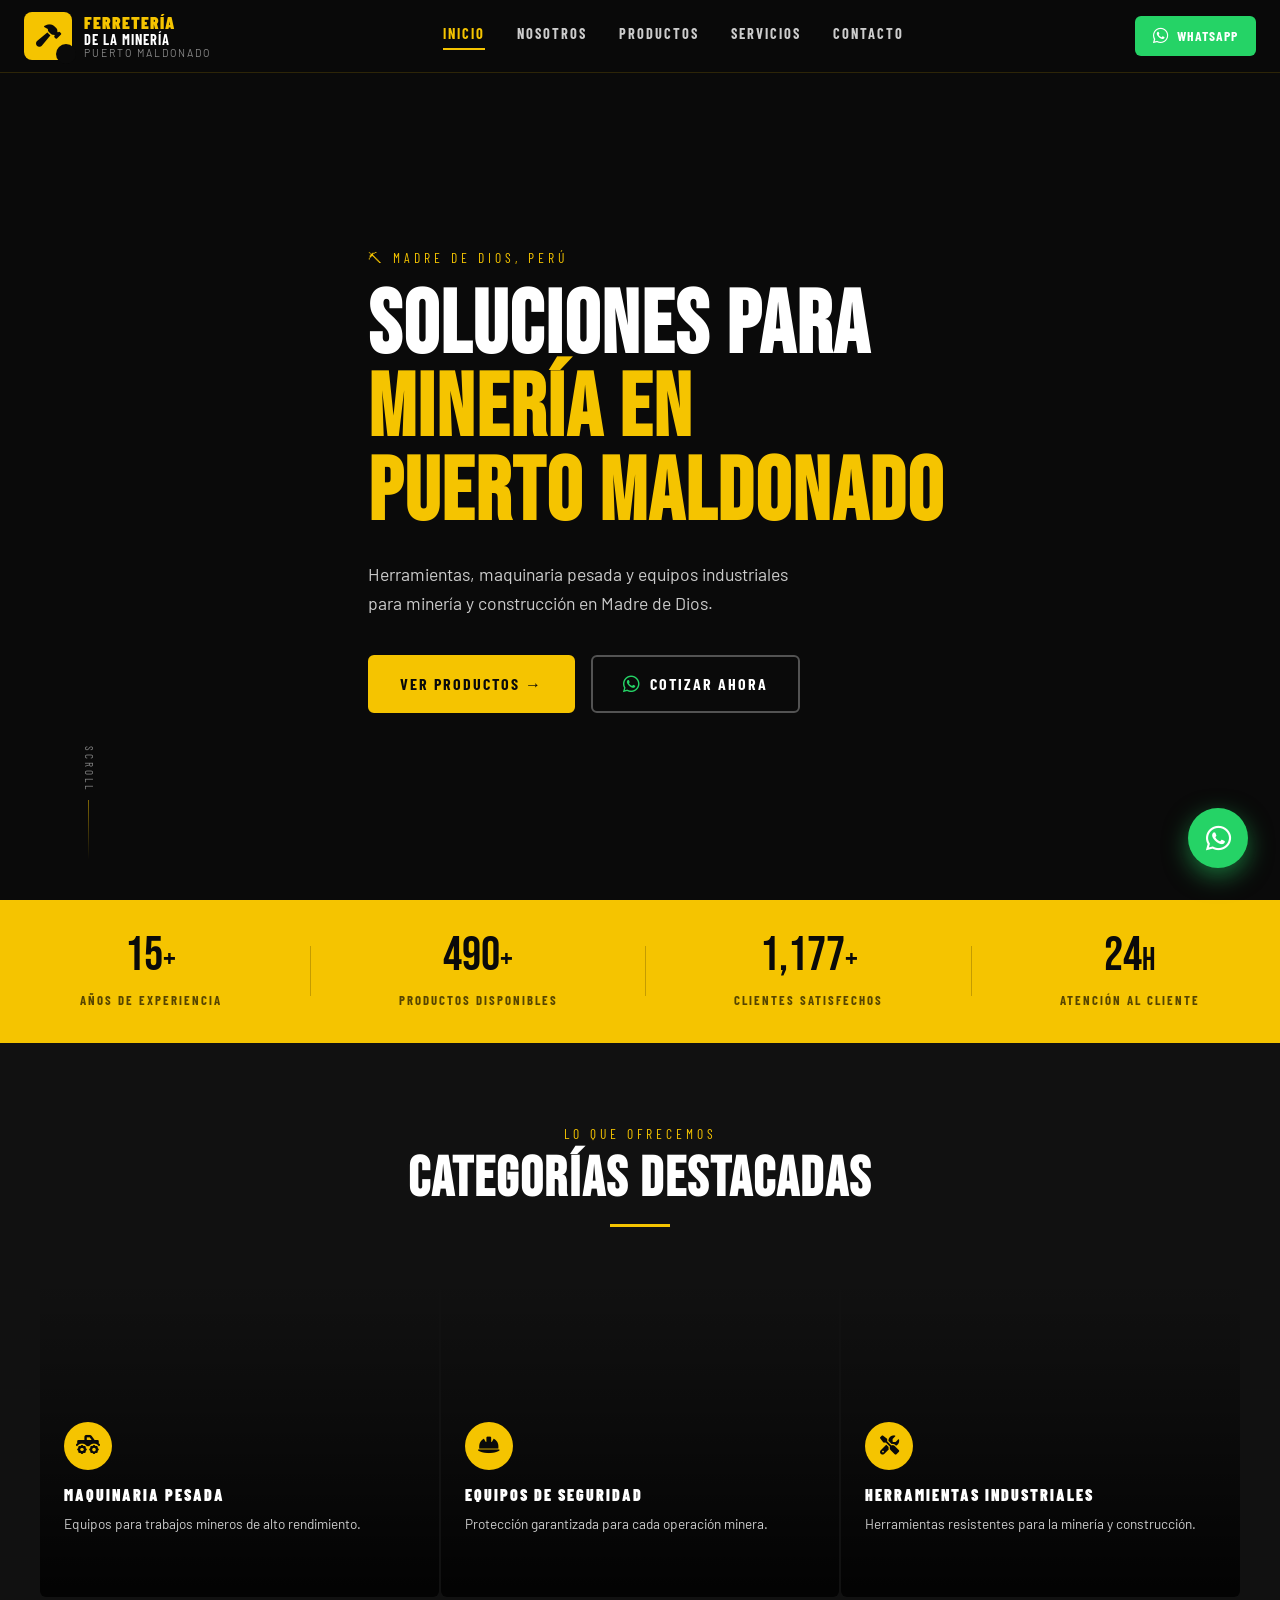
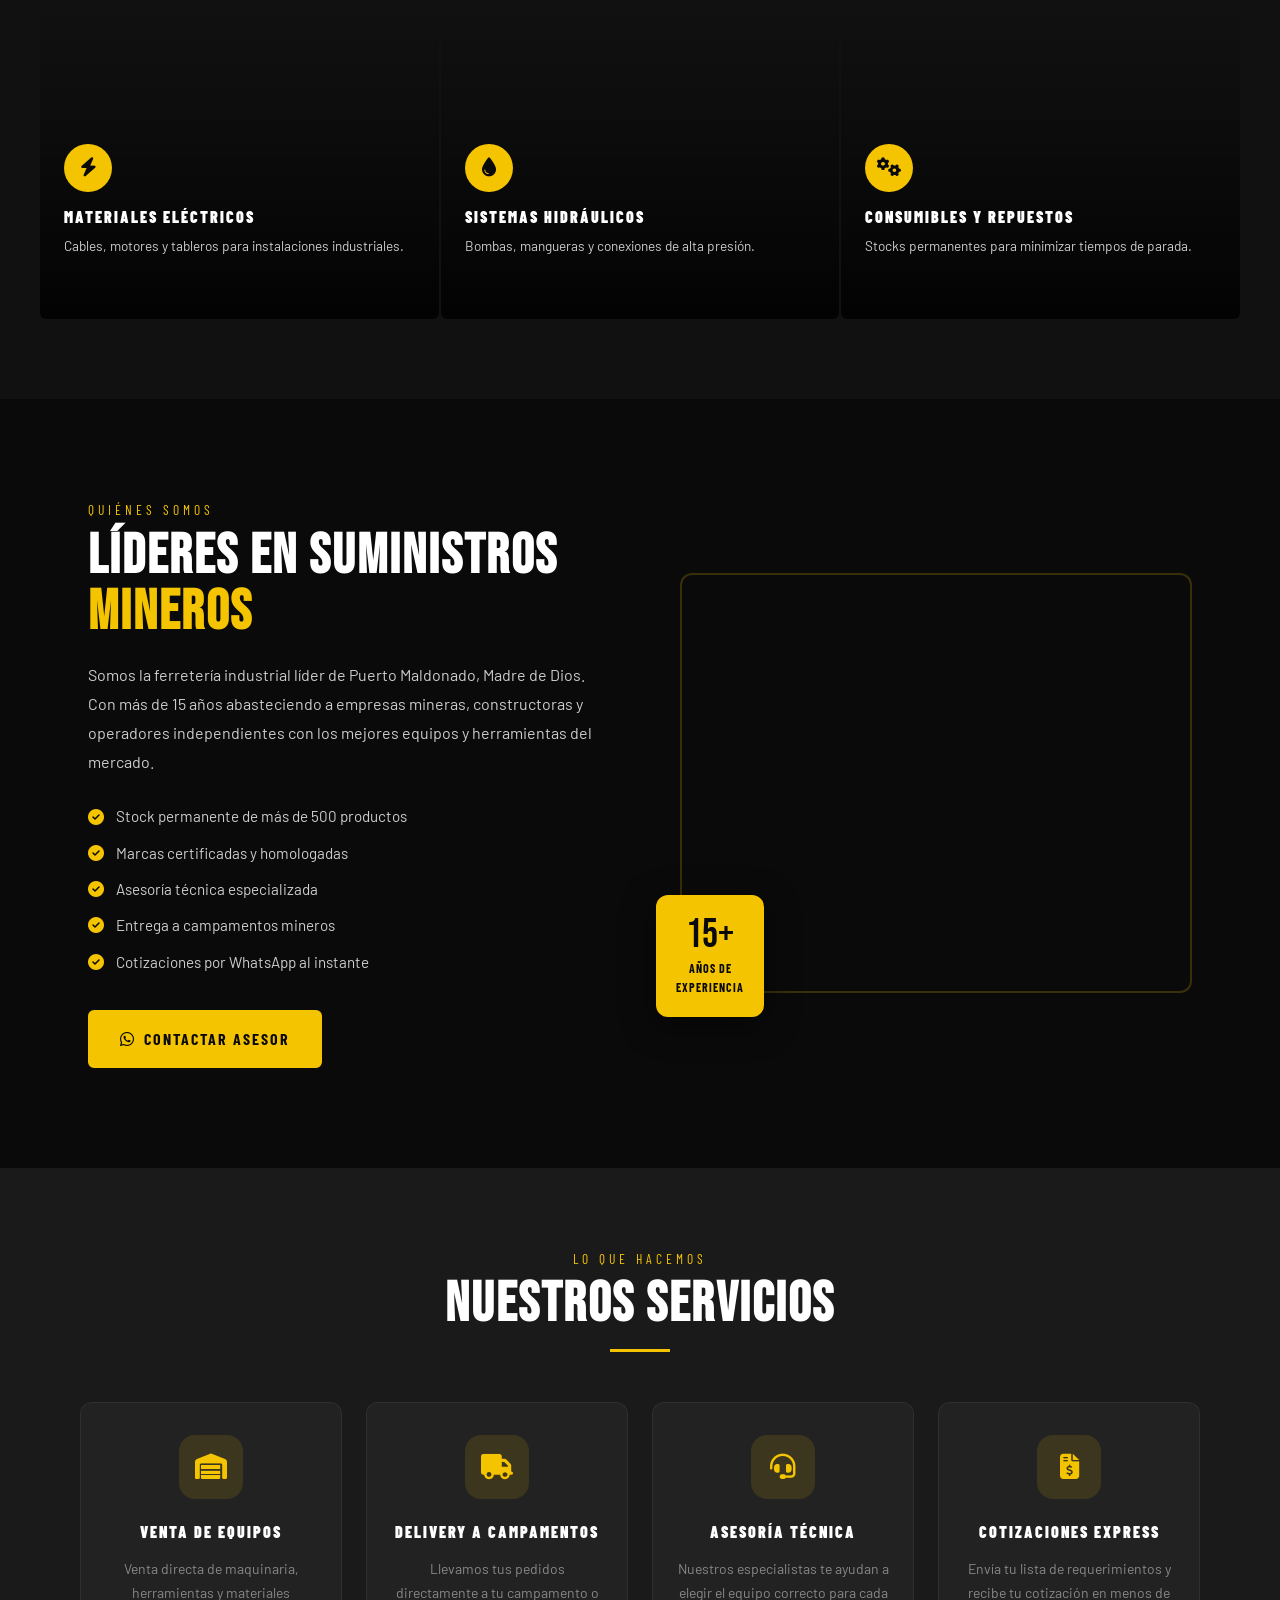
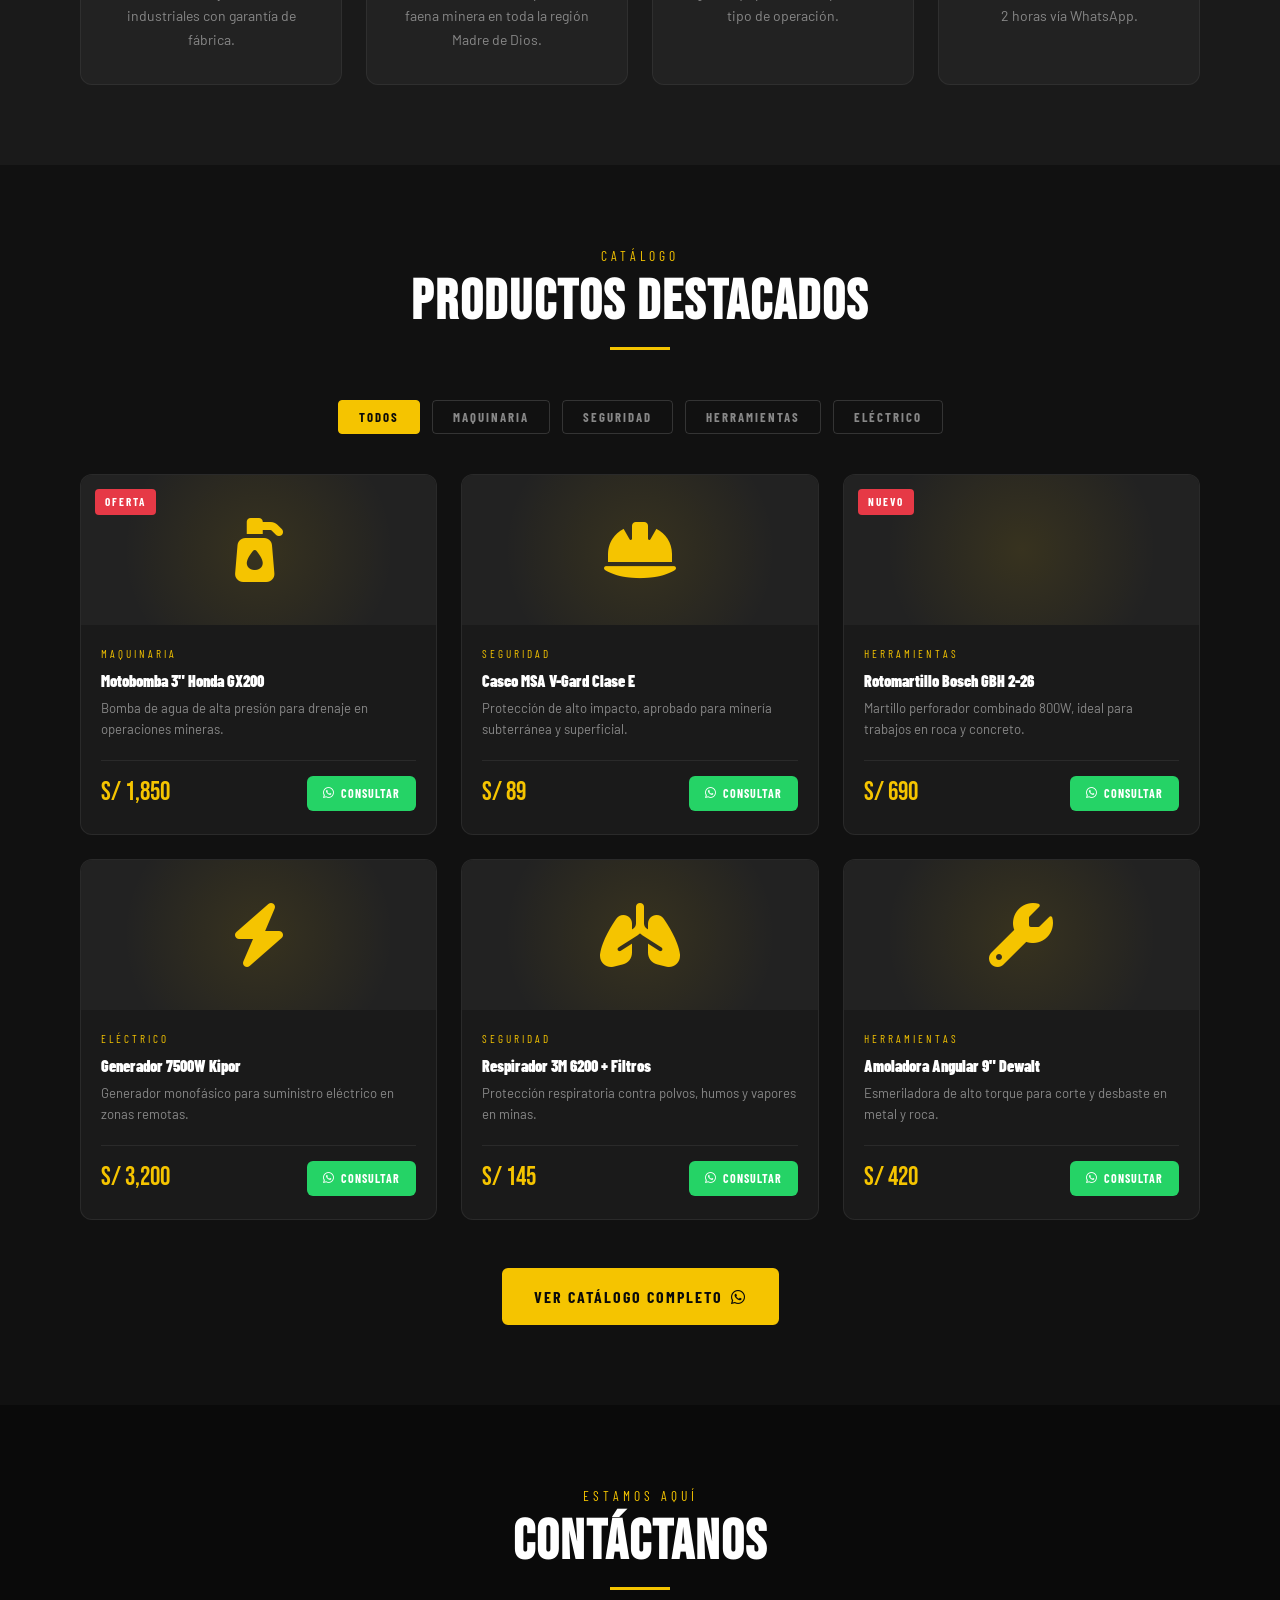
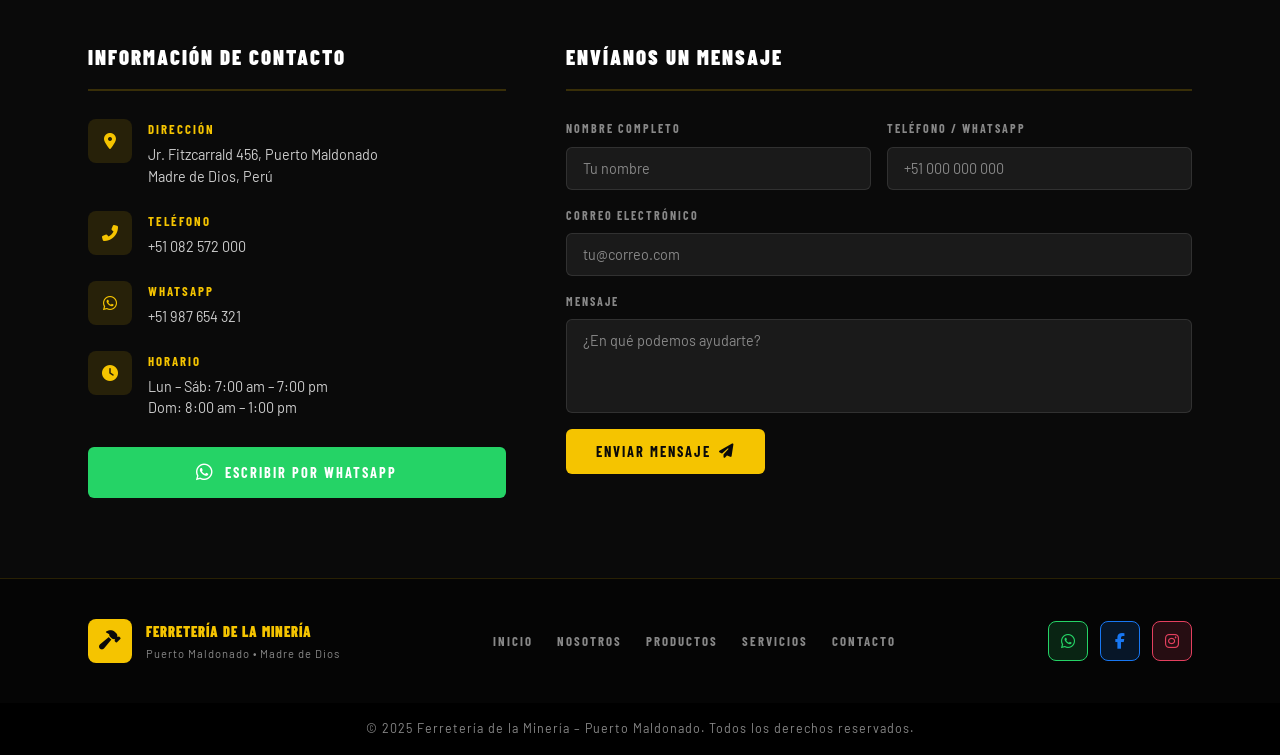
<file: index.html>
<!DOCTYPE html>
<html lang="es">
<head>
  <meta charset="UTF-8" />
  <meta name="viewport" content="width=device-width, initial-scale=1.0" />
  <title>Ferretería de la Minería – Puerto Maldonado</title>
  <link rel="stylesheet" href="styles.css" />
  <link href="https://fonts.googleapis.com/css2?family=Bebas+Neue&family=Barlow:wght@400;500;600;700;900&family=Barlow+Condensed:wght@700;900&display=swap" rel="stylesheet" />
  <link rel="stylesheet" href="https://cdnjs.cloudflare.com/ajax/libs/font-awesome/6.5.0/css/all.min.css" />
</head>
<body>

  <!-- ========== NAVBAR ========== -->
  <header id="navbar">
    <div class="nav-container">
      <div class="logo">
        <div class="logo-icon">
          <i class="fas fa-hammer"></i>
          <i class="fas fa-pickaxe logo-pick"></i>
        </div>
        <div class="logo-text">
          <span class="logo-title">FERRETERÍA</span>
          <span class="logo-sub">DE LA MINERÍA</span>
          <span class="logo-city">PUERTO MALDONADO</span>
        </div>
      </div>

      <nav class="nav-links" id="navLinks">
        <a href="#inicio" class="nav-link active">INICIO</a>
        <a href="#nosotros" class="nav-link">NOSOTROS</a>
        <a href="#productos" class="nav-link">PRODUCTOS</a>
        <a href="#servicios" class="nav-link">SERVICIOS</a>
        <a href="#contacto" class="nav-link">CONTACTO</a>
      </nav>

      <div class="nav-actions">
        <!-- WhatsApp Button -->
        <a href="https://wa.me/51997510565?text=Hola%2C%20me%20interesa%20conocer%20sus%20productos%20y%20servicios." 
           target="_blank" 
           class="whatsapp-btn" 
           id="whatsappBtn"
           title="Contáctanos por WhatsApp">
          <i class="fab fa-whatsapp"></i>
          <span>WhatsApp</span>
        </a>
        <!-- Hamburger -->
        <button class="hamburger" id="hamburger" aria-label="Abrir menú">
          <span></span><span></span><span></span>
        </button>
      </div>
    </div>
  </header>

  <!-- ========== HERO ========== -->
  <section class="hero" id="inicio">
    <div class="hero-overlay"></div>
    <div class="hero-particles" id="heroParticles"></div>
    <div class="hero-content">
      <p class="hero-eyebrow" data-aos="fade-up">⛏ Madre de Dios, Perú</p>
      <h1 class="hero-title" data-aos="fade-up" data-aos-delay="100">
        SOLUCIONES PARA<br>
        <span class="hero-highlight">MINERÍA EN<br>PUERTO MALDONADO</span>
      </h1>
      <p class="hero-desc" data-aos="fade-up" data-aos-delay="200">
        Herramientas, maquinaria pesada y equipos industriales<br>
        para minería y construcción en Madre de Dios.
      </p>
      <div class="hero-btns" data-aos="fade-up" data-aos-delay="300">
        <a href="#productos" class="btn-primary">VER PRODUCTOS →</a>
        <a href="https://wa.me/51997510565?text=Hola%2C%20quiero%20una%20cotizaci%C3%B3n." target="_blank" class="btn-secondary">
          <i class="fab fa-whatsapp"></i> COTIZAR AHORA
        </a>
      </div>
    </div>
    <div class="hero-scroll-hint">
      <span>SCROLL</span>
      <div class="scroll-line"></div>
    </div>
  </section>

  <!-- ========== STATS BAR ========== -->
  <section class="stats-bar">
    <div class="stats-container">
      <div class="stat-item" data-target="15">
        <span class="stat-number" id="stat1">0</span><span class="stat-unit">+</span>
        <p class="stat-label">Años de experiencia</p>
      </div>
      <div class="stat-divider"></div>
      <div class="stat-item" data-target="500">
        <span class="stat-number" id="stat2">0</span><span class="stat-unit">+</span>
        <p class="stat-label">Productos disponibles</p>
      </div>
      <div class="stat-divider"></div>
      <div class="stat-item" data-target="1200">
        <span class="stat-number" id="stat3">0</span><span class="stat-unit">+</span>
        <p class="stat-label">Clientes satisfechos</p>
      </div>
      <div class="stat-divider"></div>
      <div class="stat-item" data-target="24">
        <span class="stat-number" id="stat4">0</span><span class="stat-unit">h</span>
        <p class="stat-label">Atención al cliente</p>
      </div>
    </div>
  </section>

  <!-- ========== CATEGORÍAS DESTACADAS ========== -->
  <section class="categories" id="productos">
    <div class="section-header">
      <p class="section-eyebrow">LO QUE OFRECEMOS</p>
      <h2 class="section-title">CATEGORÍAS DESTACADAS</h2>
      <div class="section-line"></div>
    </div>

    <div class="categories-grid">
      <div class="cat-card" data-category="maquinaria">
        <div class="cat-img" style="background-image: url('https://images.unsplash.com/photo-1558618666-fcd25c85cd64?w=800')"></div>
        <div class="cat-overlay"></div>
        <div class="cat-content">
          <div class="cat-icon"><i class="fas fa-truck-monster"></i></div>
          <h3>MAQUINARIA PESADA</h3>
          <p>Equipos para trabajos mineros de alto rendimiento.</p>
          <span class="cat-arrow">→</span>
        </div>
      </div>

      <div class="cat-card" data-category="seguridad">
        <div class="cat-img" style="background-image: url('https://images.unsplash.com/photo-1504307651254-35680f356dfd?w=800')"></div>
        <div class="cat-overlay"></div>
        <div class="cat-content">
          <div class="cat-icon"><i class="fas fa-hard-hat"></i></div>
          <h3>EQUIPOS DE SEGURIDAD</h3>
          <p>Protección garantizada para cada operación minera.</p>
          <span class="cat-arrow">→</span>
        </div>
      </div>

      <div class="cat-card" data-category="herramientas">
        <div class="cat-img" style="background-image: url('https://images.unsplash.com/photo-1572981779307-38b8cabb2407?w=800')"></div>
        <div class="cat-overlay"></div>
        <div class="cat-content">
          <div class="cat-icon"><i class="fas fa-tools"></i></div>
          <h3>HERRAMIENTAS INDUSTRIALES</h3>
          <p>Herramientas resistentes para la minería y construcción.</p>
          <span class="cat-arrow">→</span>
        </div>
      </div>

      <div class="cat-card" data-category="electrico">
        <div class="cat-img" style="background-image: url('https://images.unsplash.com/photo-1621905251189-08b45d6a269e?w=800')"></div>
        <div class="cat-overlay"></div>
        <div class="cat-content">
          <div class="cat-icon"><i class="fas fa-bolt"></i></div>
          <h3>MATERIALES ELÉCTRICOS</h3>
          <p>Cables, motores y tableros para instalaciones industriales.</p>
          <span class="cat-arrow">→</span>
        </div>
      </div>

      <div class="cat-card" data-category="hidraulica">
        <div class="cat-img" style="background-image: url('https://images.unsplash.com/photo-1635070041078-e363dbe005cb?w=800')"></div>
        <div class="cat-overlay"></div>
        <div class="cat-content">
          <div class="cat-icon"><i class="fas fa-tint"></i></div>
          <h3>SISTEMAS HIDRÁULICOS</h3>
          <p>Bombas, mangueras y conexiones de alta presión.</p>
          <span class="cat-arrow">→</span>
        </div>
      </div>

      <div class="cat-card" data-category="consumibles">
        <div class="cat-img" style="background-image: url('https://images.unsplash.com/photo-1581092334651-ddf26d9a09d0?w=800')"></div>
        <div class="cat-overlay"></div>
        <div class="cat-content">
          <div class="cat-icon"><i class="fas fa-cogs"></i></div>
          <h3>CONSUMIBLES Y REPUESTOS</h3>
          <p>Stocks permanentes para minimizar tiempos de parada.</p>
          <span class="cat-arrow">→</span>
        </div>
      </div>
    </div>
  </section>

  <!-- ========== NOSOTROS ========== -->
  <section class="about" id="nosotros">
    <div class="about-container">
      <div class="about-text">
        <p class="section-eyebrow">QUIÉNES SOMOS</p>
        <h2 class="section-title">LÍDERES EN SUMINISTROS<br><span class="highlight">MINEROS</span></h2>
        <p class="about-desc">
          Somos la ferretería industrial líder de Puerto Maldonado, Madre de Dios. Con más de 15 años 
          abasteciendo a empresas mineras, constructoras y operadores independientes con los mejores 
          equipos y herramientas del mercado.
        </p>
        <ul class="about-list">
          <li><i class="fas fa-check-circle"></i> Stock permanente de más de 500 productos</li>
          <li><i class="fas fa-check-circle"></i> Marcas certificadas y homologadas</li>
          <li><i class="fas fa-check-circle"></i> Asesoría técnica especializada</li>
          <li><i class="fas fa-check-circle"></i> Entrega a campamentos mineros</li>
          <li><i class="fas fa-check-circle"></i> Cotizaciones por WhatsApp al instante</li>
        </ul>
        <a href="https://wa.me/51997510565" target="_blank" class="btn-primary">
          <i class="fab fa-whatsapp"></i> CONTACTAR ASESOR
        </a>
      </div>
      <div class="about-visual">
        <div class="about-img-frame">
          <div class="about-img" style="background-image: url('https://images.unsplash.com/photo-1504307651254-35680f356dfd?w=800')"></div>
          <div class="about-badge">
            <span class="badge-num">15+</span>
            <span class="badge-txt">Años de<br>experiencia</span>
          </div>
        </div>
      </div>
    </div>
  </section>

  <!-- ========== SERVICIOS ========== -->
  <section class="services" id="servicios">
    <div class="section-header">
      <p class="section-eyebrow">LO QUE HACEMOS</p>
      <h2 class="section-title">NUESTROS SERVICIOS</h2>
      <div class="section-line"></div>
    </div>
    <div class="services-grid">
      <div class="service-card">
        <div class="service-icon"><i class="fas fa-warehouse"></i></div>
        <h3>VENTA DE EQUIPOS</h3>
        <p>Venta directa de maquinaria, herramientas y materiales industriales con garantía de fábrica.</p>
      </div>
      <div class="service-card">
        <div class="service-icon"><i class="fas fa-truck"></i></div>
        <h3>DELIVERY A CAMPAMENTOS</h3>
        <p>Llevamos tus pedidos directamente a tu campamento o faena minera en toda la región Madre de Dios.</p>
      </div>
      <div class="service-card">
        <div class="service-icon"><i class="fas fa-headset"></i></div>
        <h3>ASESORÍA TÉCNICA</h3>
        <p>Nuestros especialistas te ayudan a elegir el equipo correcto para cada tipo de operación.</p>
      </div>
      <div class="service-card">
        <div class="service-icon"><i class="fas fa-file-invoice-dollar"></i></div>
        <h3>COTIZACIONES EXPRESS</h3>
        <p>Envía tu lista de requerimientos y recibe tu cotización en menos de 2 horas vía WhatsApp.</p>
      </div>
    </div>
  </section>

  <!-- ========== PRODUCTOS DESTACADOS ========== -->
  <section class="featured-products">
    <div class="section-header">
      <p class="section-eyebrow">CATÁLOGO</p>
      <h2 class="section-title">PRODUCTOS DESTACADOS</h2>
      <div class="section-line"></div>
    </div>

    <!-- Filter Tabs -->
    <div class="product-filters">
      <button class="filter-btn active" data-filter="all">TODOS</button>
      <button class="filter-btn" data-filter="maquinaria">MAQUINARIA</button>
      <button class="filter-btn" data-filter="seguridad">SEGURIDAD</button>
      <button class="filter-btn" data-filter="herramientas">HERRAMIENTAS</button>
      <button class="filter-btn" data-filter="electrico">ELÉCTRICO</button>
    </div>

    <div class="products-grid" id="productsGrid">
      <div class="product-card" data-filter="maquinaria">
        <div class="product-badge">OFERTA</div>
        <div class="product-img"><i class="fas fa-pump-soap"></i></div>
        <div class="product-info">
          <span class="product-cat">Maquinaria</span>
          <h4>Motobomba 3" Honda GX200</h4>
          <p>Bomba de agua de alta presión para drenaje en operaciones mineras.</p>
          <div class="product-footer">
            <span class="product-price">S/ 1,850</span>
            <a href="https://wa.me/51997510565?text=Quiero%20información%20sobre%20Motobomba%203" target="_blank" class="product-btn">
              <i class="fab fa-whatsapp"></i> Consultar
            </a>
          </div>
        </div>
      </div>

      <div class="product-card" data-filter="seguridad">
        <div class="product-img"><i class="fas fa-hard-hat"></i></div>
        <div class="product-info">
          <span class="product-cat">Seguridad</span>
          <h4>Casco MSA V-Gard Clase E</h4>
          <p>Protección de alto impacto, aprobado para minería subterránea y superficial.</p>
          <div class="product-footer">
            <span class="product-price">S/ 89</span>
            <a href="https://wa.me/51997510565?text=Quiero%20información%20sobre%20Casco%20MSA" target="_blank" class="product-btn">
              <i class="fab fa-whatsapp"></i> Consultar
            </a>
          </div>
        </div>
      </div>

      <div class="product-card" data-filter="herramientas">
        <div class="product-badge">NUEVO</div>
        <div class="product-img"><i class="fas fa-drill"></i></div>
        <div class="product-info">
          <span class="product-cat">Herramientas</span>
          <h4>Rotomartillo Bosch GBH 2-26</h4>
          <p>Martillo perforador combinado 800W, ideal para trabajos en roca y concreto.</p>
          <div class="product-footer">
            <span class="product-price">S/ 690</span>
            <a href="https://wa.me/51997510565?text=Quiero%20información%20sobre%20Rotomartillo%20Bosch" target="_blank" class="product-btn">
              <i class="fab fa-whatsapp"></i> Consultar
            </a>
          </div>
        </div>
      </div>

      <div class="product-card" data-filter="electrico">
        <div class="product-img"><i class="fas fa-bolt"></i></div>
        <div class="product-info">
          <span class="product-cat">Eléctrico</span>
          <h4>Generador 7500W Kipor</h4>
          <p>Generador monofásico para suministro eléctrico en zonas remotas.</p>
          <div class="product-footer">
            <span class="product-price">S/ 3,200</span>
            <a href="https://wa.me/51997510565?text=Quiero%20información%20sobre%20Generador%20Kipor" target="_blank" class="product-btn">
              <i class="fab fa-whatsapp"></i> Consultar
            </a>
          </div>
        </div>
      </div>

      <div class="product-card" data-filter="seguridad">
        <div class="product-img"><i class="fas fa-lungs"></i></div>
        <div class="product-info">
          <span class="product-cat">Seguridad</span>
          <h4>Respirador 3M 6200 + Filtros</h4>
          <p>Protección respiratoria contra polvos, humos y vapores en minas.</p>
          <div class="product-footer">
            <span class="product-price">S/ 145</span>
            <a href="https://wa.me/51997510565?text=Quiero%20información%20sobre%20Respirador%203M" target="_blank" class="product-btn">
              <i class="fab fa-whatsapp"></i> Consultar
            </a>
          </div>
        </div>
      </div>

      <div class="product-card" data-filter="herramientas">
        <div class="product-img"><i class="fas fa-wrench"></i></div>
        <div class="product-info">
          <span class="product-cat">Herramientas</span>
          <h4>Amoladora Angular 9" Dewalt</h4>
          <p>Esmeriladora de alto torque para corte y desbaste en metal y roca.</p>
          <div class="product-footer">
            <span class="product-price">S/ 420</span>
            <a href="https://wa.me/51997510565?text=Quiero%20información%20sobre%20Amoladora%20Dewalt" target="_blank" class="product-btn">
              <i class="fab fa-whatsapp"></i> Consultar
            </a>
          </div>
        </div>
      </div>
    </div>

    <div class="see-all-wrap">
      <a href="https://wa.me/51997510565?text=Hola%2C%20quiero%20ver%20el%20cat%C3%A1logo%20completo." target="_blank" class="btn-primary">
        VER CATÁLOGO COMPLETO <i class="fab fa-whatsapp"></i>
      </a>
    </div>
  </section>

  <!-- ========== CONTACTO ========== -->
  <section class="contact" id="contacto">
    <div class="section-header">
      <p class="section-eyebrow">ESTAMOS AQUÍ</p>
      <h2 class="section-title">CONTÁCTANOS</h2>
      <div class="section-line"></div>
    </div>
    <div class="contact-container">
      <div class="contact-info">
        <h3>Información de Contacto</h3>
        <div class="contact-item">
          <div class="contact-icon"><i class="fas fa-map-marker-alt"></i></div>
          <div>
            <strong>Dirección</strong>
            <p>Jr. Fitzcarrald 456, Puerto Maldonado<br>Madre de Dios, Perú</p>
          </div>
        </div>
        <div class="contact-item">
          <div class="contact-icon"><i class="fas fa-phone-alt"></i></div>
          <div>
            <strong>Teléfono</strong>
            <p>+51 082 572 000</p>
          </div>
        </div>
        <div class="contact-item">
          <div class="contact-icon"><i class="fab fa-whatsapp"></i></div>
          <div>
            <strong>WhatsApp</strong>
            <p>+51 987 654 321</p>
          </div>
        </div>
        <div class="contact-item">
          <div class="contact-icon"><i class="fas fa-clock"></i></div>
          <div>
            <strong>Horario</strong>
            <p>Lun – Sáb: 7:00 am – 7:00 pm<br>Dom: 8:00 am – 1:00 pm</p>
          </div>
        </div>
        <a href="https://wa.me/51997510565?text=Hola%2C%20me%20gustaría%20más%20información." 
           target="_blank" class="whatsapp-cta">
          <i class="fab fa-whatsapp"></i>
          ESCRIBIR POR WHATSAPP
        </a>
      </div>

      <div class="contact-form-wrap">
        <h3>Envíanos un mensaje</h3>
        <form class="contact-form" id="contactForm">
          <div class="form-row">
            <div class="form-group">
              <label>Nombre completo</label>
              <input type="text" id="formName" placeholder="Tu nombre" required />
            </div>
            <div class="form-group">
              <label>Teléfono / WhatsApp</label>
              <input type="tel" id="formPhone" placeholder="+51 000 000 000" required />
            </div>
          </div>
          <div class="form-group">
            <label>Correo electrónico</label>
            <input type="email" id="formEmail" placeholder="tu@correo.com" />
          </div>
          <div class="form-group">
            <label>Mensaje</label>
            <textarea id="formMessage" rows="4" placeholder="¿En qué podemos ayudarte?" required></textarea>
          </div>
          <button type="submit" class="btn-primary form-submit">
            ENVIAR MENSAJE <i class="fas fa-paper-plane"></i>
          </button>
          <div class="form-success" id="formSuccess">
            ✅ ¡Mensaje enviado! Nos contactaremos pronto.
          </div>
        </form>
      </div>
    </div>
  </section>

  <!-- ========== FOOTER ========== -->
  <footer class="footer">
    <div class="footer-container">
      <div class="footer-brand">
        <div class="logo-icon footer-logo-icon">
          <i class="fas fa-hammer"></i>
        </div>
        <div>
          <span class="logo-title">FERRETERÍA DE LA MINERÍA</span>
          <span class="footer-tagline">Puerto Maldonado • Madre de Dios</span>
        </div>
      </div>
      <div class="footer-links">
        <a href="#inicio">Inicio</a>
        <a href="#nosotros">Nosotros</a>
        <a href="#productos">Productos</a>
        <a href="#servicios">Servicios</a>
        <a href="#contacto">Contacto</a>
      </div>
      <div class="footer-social">
        <a href="https://wa.me/51997510565" target="_blank" class="social-btn whatsapp"><i class="fab fa-whatsapp"></i></a>
        <a href="#" class="social-btn facebook"><i class="fab fa-facebook-f"></i></a>
        <a href="#" class="social-btn instagram"><i class="fab fa-instagram"></i></a>
      </div>
    </div>
    <div class="footer-bottom">
      <p>© 2025 Ferretería de la Minería – Puerto Maldonado. Todos los derechos reservados.</p>
    </div>
  </footer>

  <!-- ========== FLOATING WHATSAPP ========== -->
  <a href="https://wa.me/51997510565?text=Hola%2C%20necesito%20información%20sobre%20sus%20productos." 
     target="_blank" 
     class="floating-whatsapp" 
     id="floatingWhatsapp"
     title="Chat por WhatsApp">
    <i class="fab fa-whatsapp"></i>
    <span class="floating-tooltip">¡Escríbenos!</span>
  </a>

  <!-- ========== BACK TO TOP ========== -->
  <button class="back-to-top" id="backToTop" aria-label="Volver arriba">
    <i class="fas fa-chevron-up"></i>
  </button>

  <script src="script.js"></script>
</body>
</html>
</file>
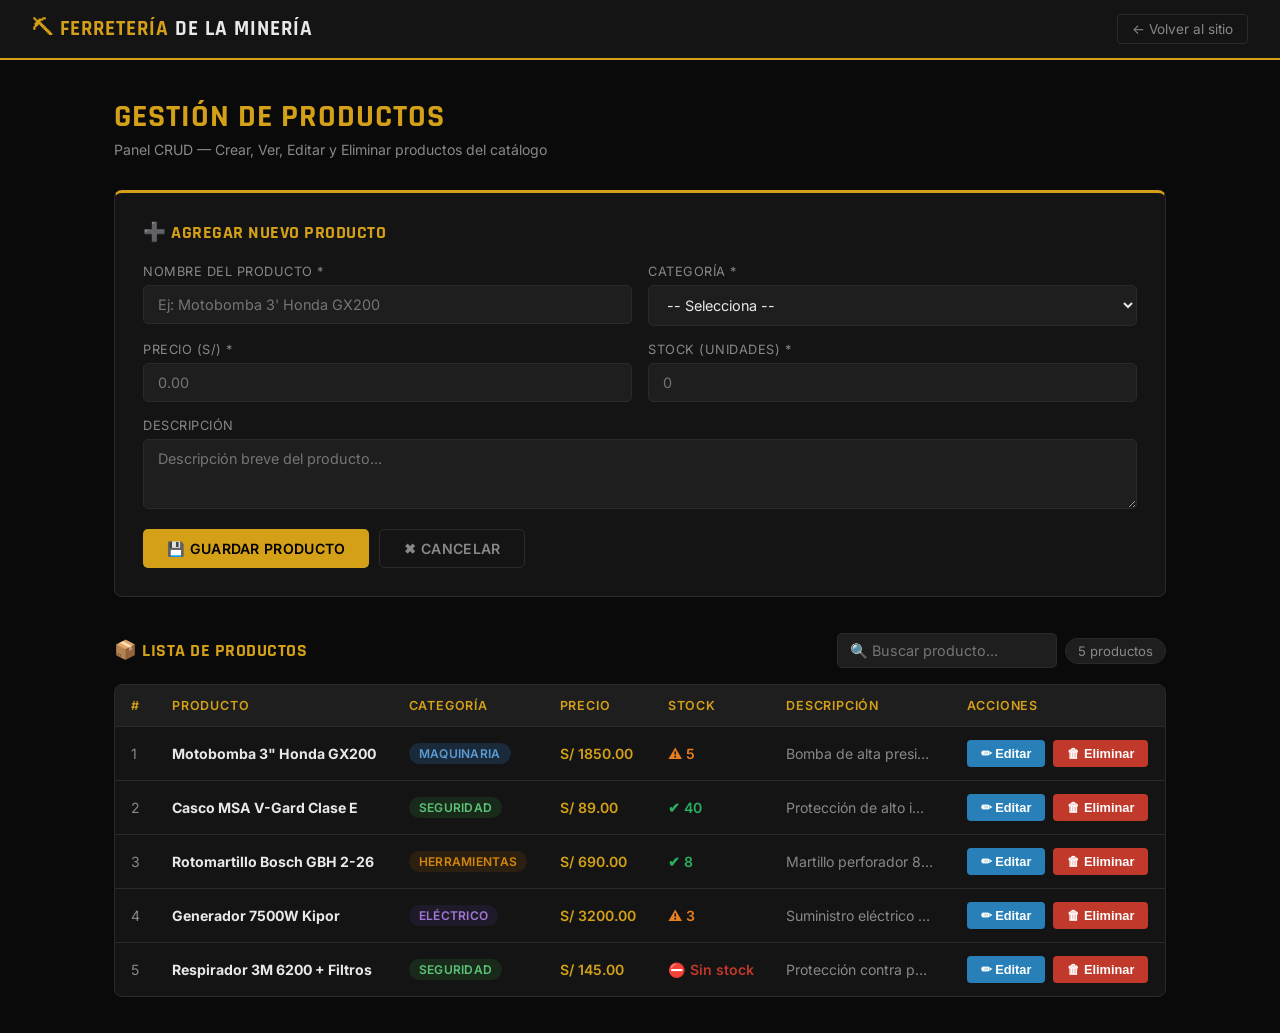
<file: crud.html>
<!DOCTYPE html>
<html lang="es">
<head>
  <meta charset="UTF-8" />
  <meta name="viewport" content="width=device-width, initial-scale=1.0"/>
  <title>Admin Productos – Ferretería de la Minería</title>
  <style>
    @import url('https://fonts.googleapis.com/css2?family=Rajdhani:wght@600;700&family=Inter:wght@400;500;600&display=swap');

    :root {
      --negro: #0a0a0a;
      --carbón: #141414;
      --plomo: #1e1e1e;
      --borde: #2a2a2a;
      --dorado: #d4a017;
      --dorado-claro: #f0bc30;
      --texto: #e8e8e8;
      --texto-suave: #888;
      --rojo: #c0392b;
      --verde: #27ae60;
      --azul: #2980b9;
    }

    * { margin: 0; padding: 0; box-sizing: border-box; }

    body {
      background: var(--negro);
      color: var(--texto);
      font-family: 'Inter', sans-serif;
      min-height: 100vh;
    }

    /* HEADER */
    header {
      background: var(--carbón);
      border-bottom: 2px solid var(--dorado);
      padding: 14px 32px;
      display: flex;
      align-items: center;
      justify-content: space-between;
    }
    header .logo {
      font-family: 'Rajdhani', sans-serif;
      font-size: 1.3rem;
      font-weight: 700;
      color: var(--dorado);
      letter-spacing: 1px;
    }
    header .logo span { color: var(--texto); }
    header a {
      color: var(--texto-suave);
      text-decoration: none;
      font-size: 0.85rem;
      border: 1px solid var(--borde);
      padding: 6px 14px;
      border-radius: 4px;
      transition: all 0.2s;
    }
    header a:hover { border-color: var(--dorado); color: var(--dorado); }

    /* CONTENEDOR */
    .container { max-width: 1100px; margin: 0 auto; padding: 36px 24px; }

    h1 {
      font-family: 'Rajdhani', sans-serif;
      font-size: 2rem;
      font-weight: 700;
      color: var(--dorado);
      margin-bottom: 4px;
      letter-spacing: 1px;
    }
    .subtitulo {
      color: var(--texto-suave);
      font-size: 0.88rem;
      margin-bottom: 32px;
    }

    /* FORMULARIO */
    .form-card {
      background: var(--carbón);
      border: 1px solid var(--borde);
      border-top: 3px solid var(--dorado);
      border-radius: 8px;
      padding: 28px;
      margin-bottom: 36px;
    }
    .form-card h2 {
      font-family: 'Rajdhani', sans-serif;
      font-size: 1.15rem;
      color: var(--dorado);
      margin-bottom: 20px;
      letter-spacing: 0.5px;
    }
    .form-grid {
      display: grid;
      grid-template-columns: 1fr 1fr;
      gap: 16px;
    }
    .form-group { display: flex; flex-direction: column; gap: 6px; }
    .form-group.full { grid-column: 1 / -1; }
    label { font-size: 0.8rem; color: var(--texto-suave); text-transform: uppercase; letter-spacing: 0.5px; }
    input, select, textarea {
      background: var(--plomo);
      border: 1px solid var(--borde);
      color: var(--texto);
      padding: 10px 14px;
      border-radius: 5px;
      font-family: 'Inter', sans-serif;
      font-size: 0.9rem;
      transition: border-color 0.2s;
      outline: none;
    }
    input:focus, select:focus, textarea:focus { border-color: var(--dorado); }
    textarea { resize: vertical; min-height: 70px; }
    select option { background: var(--plomo); }

    .form-actions { display: flex; gap: 10px; margin-top: 20px; }
    .btn {
      padding: 10px 24px;
      border: none;
      border-radius: 5px;
      font-family: 'Inter', sans-serif;
      font-size: 0.88rem;
      font-weight: 600;
      cursor: pointer;
      transition: all 0.2s;
      letter-spacing: 0.3px;
    }
    .btn-primary { background: var(--dorado); color: #000; }
    .btn-primary:hover { background: var(--dorado-claro); transform: translateY(-1px); }
    .btn-secondary { background: transparent; color: var(--texto-suave); border: 1px solid var(--borde); }
    .btn-secondary:hover { border-color: var(--texto-suave); color: var(--texto); }

    /* BARRA DE BÚSQUEDA Y CONTADOR */
    .tabla-header {
      display: flex;
      align-items: center;
      justify-content: space-between;
      margin-bottom: 16px;
      gap: 16px;
      flex-wrap: wrap;
    }
    .tabla-header h2 {
      font-family: 'Rajdhani', sans-serif;
      font-size: 1.15rem;
      color: var(--dorado);
      letter-spacing: 0.5px;
    }
    .search-box {
      display: flex;
      align-items: center;
      gap: 8px;
    }
    .search-box input {
      width: 220px;
      padding: 8px 12px;
    }
    .contador {
      font-size: 0.82rem;
      color: var(--texto-suave);
      background: var(--plomo);
      border: 1px solid var(--borde);
      padding: 4px 12px;
      border-radius: 20px;
    }

    /* TABLA */
    .tabla-card {
      background: var(--carbón);
      border: 1px solid var(--borde);
      border-radius: 8px;
      overflow: hidden;
    }
    table { width: 100%; border-collapse: collapse; }
    thead { background: var(--plomo); }
    thead th {
      padding: 13px 16px;
      text-align: left;
      font-size: 0.78rem;
      text-transform: uppercase;
      letter-spacing: 0.8px;
      color: var(--dorado);
      font-weight: 600;
      border-bottom: 1px solid var(--borde);
    }
    tbody tr {
      border-bottom: 1px solid var(--borde);
      transition: background 0.15s;
    }
    tbody tr:last-child { border-bottom: none; }
    tbody tr:hover { background: var(--plomo); }
    tbody td {
      padding: 13px 16px;
      font-size: 0.88rem;
      vertical-align: middle;
    }
    .badge {
      display: inline-block;
      padding: 3px 10px;
      border-radius: 20px;
      font-size: 0.75rem;
      font-weight: 600;
      text-transform: uppercase;
      letter-spacing: 0.3px;
    }
    .badge-maq  { background: #1a2a3a; color: #5b9bd5; }
    .badge-seg  { background: #1a2a1a; color: #5bc278; }
    .badge-her  { background: #2a1f10; color: #d4860a; }
    .badge-ele  { background: #1f1a2a; color: #a078d4; }
    .badge-hid  { background: #0f1f2a; color: #50b8d4; }
    .badge-con  { background: #2a1a1a; color: #d47050; }

    .precio { color: var(--dorado); font-weight: 600; }
    .stock-ok  { color: var(--verde); font-weight: 600; }
    .stock-low { color: #e67e22; font-weight: 600; }
    .stock-out { color: var(--rojo); font-weight: 600; }

    .acciones { display: flex; gap: 8px; }
    .btn-edit {
      background: var(--azul);
      color: #fff;
      border: none;
      padding: 6px 14px;
      border-radius: 4px;
      font-size: 0.8rem;
      cursor: pointer;
      font-weight: 600;
      transition: opacity 0.2s;
    }
    .btn-edit:hover { opacity: 0.8; }
    .btn-del {
      background: var(--rojo);
      color: #fff;
      border: none;
      padding: 6px 14px;
      border-radius: 4px;
      font-size: 0.8rem;
      cursor: pointer;
      font-weight: 600;
      transition: opacity 0.2s;
    }
    .btn-del:hover { opacity: 0.8; }

    /* VACÍO */
    .vacio {
      text-align: center;
      padding: 60px 20px;
      color: var(--texto-suave);
    }
    .vacio .icono { font-size: 3rem; margin-bottom: 12px; }
    .vacio p { font-size: 0.9rem; }

    /* TOAST */
    .toast {
      position: fixed;
      bottom: 24px;
      right: 24px;
      background: var(--carbón);
      border-left: 4px solid var(--dorado);
      color: var(--texto);
      padding: 14px 20px;
      border-radius: 6px;
      font-size: 0.88rem;
      box-shadow: 0 8px 24px rgba(0,0,0,0.6);
      transform: translateY(80px);
      opacity: 0;
      transition: all 0.3s ease;
      z-index: 999;
      max-width: 300px;
    }
    .toast.show { transform: translateY(0); opacity: 1; }
    .toast.success { border-color: var(--verde); }
    .toast.error   { border-color: var(--rojo); }

    /* MODAL CONFIRMACIÓN */
    .overlay {
      display: none;
      position: fixed;
      inset: 0;
      background: rgba(0,0,0,0.75);
      z-index: 900;
      align-items: center;
      justify-content: center;
    }
    .overlay.active { display: flex; }
    .modal {
      background: var(--carbón);
      border: 1px solid var(--borde);
      border-top: 3px solid var(--rojo);
      border-radius: 8px;
      padding: 28px;
      max-width: 380px;
      width: 90%;
    }
    .modal h3 { font-family: 'Rajdhani', sans-serif; font-size: 1.2rem; color: var(--rojo); margin-bottom: 10px; }
    .modal p { font-size: 0.88rem; color: var(--texto-suave); margin-bottom: 20px; line-height: 1.5; }
    .modal-actions { display: flex; gap: 10px; justify-content: flex-end; }

    @media(max-width:700px) {
      .form-grid { grid-template-columns: 1fr; }
      .form-group.full { grid-column: 1; }
      table { font-size: 0.8rem; }
      thead th, tbody td { padding: 10px 10px; }
      .acciones { flex-direction: column; gap: 4px; }
    }
  </style>
</head>
<body>

<header>
  <div class="logo">⛏ FERRETERÍA <span>DE LA MINERÍA</span></div>
  <a href="index.html">← Volver al sitio</a>
</header>

<div class="container">
  <h1>GESTIÓN DE PRODUCTOS</h1>
  <p class="subtitulo">Panel CRUD — Crear, Ver, Editar y Eliminar productos del catálogo</p>

  <!-- ══════════════ FORMULARIO ══════════════ -->
  <div class="form-card">
    <h2 id="form-titulo">➕ AGREGAR NUEVO PRODUCTO</h2>
    <div class="form-grid">

      <div class="form-group">
        <label>Nombre del producto *</label>
        <input type="text" id="nombre" placeholder="Ej: Motobomba 3' Honda GX200" />
      </div>

      <div class="form-group">
        <label>Categoría *</label>
        <select id="categoria">
          <option value="">-- Selecciona --</option>
          <option value="Maquinaria">Maquinaria</option>
          <option value="Seguridad">Seguridad</option>
          <option value="Herramientas">Herramientas</option>
          <option value="Eléctrico">Eléctrico</option>
          <option value="Hidráulico">Hidráulico</option>
          <option value="Consumibles">Consumibles</option>
        </select>
      </div>

      <div class="form-group">
        <label>Precio (S/) *</label>
        <input type="number" id="precio" placeholder="0.00" min="0" step="0.01" />
      </div>

      <div class="form-group">
        <label>Stock (unidades) *</label>
        <input type="number" id="stock" placeholder="0" min="0" />
      </div>

      <div class="form-group full">
        <label>Descripción</label>
        <textarea id="descripcion" placeholder="Descripción breve del producto..."></textarea>
      </div>

    </div>
    <div class="form-actions">
      <button class="btn btn-primary" onclick="guardarProducto()">💾 GUARDAR PRODUCTO</button>
      <button class="btn btn-secondary" onclick="limpiarFormulario()">✖ CANCELAR</button>
    </div>
  </div>

  <!-- ══════════════ TABLA ══════════════ -->
  <div class="tabla-header">
    <h2>📦 LISTA DE PRODUCTOS</h2>
    <div class="search-box">
      <input type="text" id="buscar" placeholder="🔍 Buscar producto..." oninput="renderTabla()" style="width:220px"/>
      <span class="contador" id="contador">0 productos</span>
    </div>
  </div>

  <div class="tabla-card">
    <table>
      <thead>
        <tr>
          <th>#</th>
          <th>Producto</th>
          <th>Categoría</th>
          <th>Precio</th>
          <th>Stock</th>
          <th>Descripción</th>
          <th>Acciones</th>
        </tr>
      </thead>
      <tbody id="tbody"></tbody>
    </table>
  </div>
</div>

<!-- ══════════════ MODAL ELIMINAR ══════════════ -->
<div class="overlay" id="overlay">
  <div class="modal">
    <h3>⚠ ELIMINAR PRODUCTO</h3>
    <p>¿Estás seguro de que quieres eliminar este producto? Esta acción <strong>no se puede deshacer</strong>.</p>
    <div class="modal-actions">
      <button class="btn btn-secondary" onclick="cerrarModal()">Cancelar</button>
      <button class="btn btn-del" onclick="confirmarEliminar()">Sí, eliminar</button>
    </div>
  </div>
</div>

<!-- TOAST -->
<div class="toast" id="toast"></div>

<script>
  // ── ESTADO ──────────────────────────────────────────────
  let productos = JSON.parse(localStorage.getItem('productos_ferreteria')) || [];
  let modoEdicion = false;
  let idEdicion = null;
  let idEliminar = null;

  // Datos de ejemplo si la tabla está vacía
  if (productos.length === 0) {
    productos = [
      { id: Date.now()+1, nombre: 'Motobomba 3" Honda GX200', categoria: 'Maquinaria', precio: 1850, stock: 5, descripcion: 'Bomba de alta presión para drenaje minero.' },
      { id: Date.now()+2, nombre: 'Casco MSA V-Gard Clase E', categoria: 'Seguridad', precio: 89, stock: 40, descripcion: 'Protección de alto impacto para minería.' },
      { id: Date.now()+3, nombre: 'Rotomartillo Bosch GBH 2-26', categoria: 'Herramientas', precio: 690, stock: 8, descripcion: 'Martillo perforador 800W para roca y concreto.' },
      { id: Date.now()+4, nombre: 'Generador 7500W Kipor', categoria: 'Eléctrico', precio: 3200, stock: 3, descripcion: 'Suministro eléctrico para zonas remotas.' },
      { id: Date.now()+5, nombre: 'Respirador 3M 6200 + Filtros', categoria: 'Seguridad', precio: 145, stock: 0, descripcion: 'Protección contra polvos y vapores.' },
    ];
    guardarStorage();
  }

  // ── STORAGE ─────────────────────────────────────────────
  function guardarStorage() {
    localStorage.setItem('productos_ferreteria', JSON.stringify(productos));
  }

  // ── BADGE CATEGORÍA ─────────────────────────────────────
  const badgeMap = {
    'Maquinaria': 'badge-maq', 'Seguridad': 'badge-seg',
    'Herramientas': 'badge-her', 'Eléctrico': 'badge-ele',
    'Hidráulico': 'badge-hid', 'Consumibles': 'badge-con'
  };

  // ── RENDER TABLA ─────────────────────────────────────────
  function renderTabla() {
    const buscar = document.getElementById('buscar').value.toLowerCase();
    const tbody  = document.getElementById('tbody');
    const filtrados = productos.filter(p =>
      p.nombre.toLowerCase().includes(buscar) ||
      p.categoria.toLowerCase().includes(buscar)
    );

    document.getElementById('contador').textContent = `${filtrados.length} producto${filtrados.length !== 1 ? 's' : ''}`;

    if (filtrados.length === 0) {
      tbody.innerHTML = `<tr><td colspan="7">
        <div class="vacio">
          <div class="icono">📭</div>
          <p>${buscar ? 'No se encontraron productos con ese criterio.' : 'No hay productos aún. ¡Agrega el primero!'}</p>
        </div>
      </td></tr>`;
      return;
    }

    tbody.innerHTML = filtrados.map((p, i) => {
      const stockClass = p.stock === 0 ? 'stock-out' : p.stock <= 5 ? 'stock-low' : 'stock-ok';
      const stockLabel = p.stock === 0 ? '⛔ Sin stock' : p.stock <= 5 ? `⚠ ${p.stock}` : `✔ ${p.stock}`;
      const badge = badgeMap[p.categoria] || 'badge-con';
      const desc = p.descripcion || '—';
      return `
        <tr>
          <td style="color:var(--texto-suave)">${i+1}</td>
          <td><strong>${p.nombre}</strong></td>
          <td><span class="badge ${badge}">${p.categoria}</span></td>
          <td class="precio">S/ ${Number(p.precio).toFixed(2)}</td>
          <td class="${stockClass}">${stockLabel}</td>
          <td style="color:var(--texto-suave);max-width:180px;white-space:nowrap;overflow:hidden;text-overflow:ellipsis" title="${desc}">${desc}</td>
          <td>
            <div class="acciones">
              <button class="btn-edit" onclick="editarProducto(${p.id})">✏ Editar</button>
              <button class="btn-del"  onclick="abrirModal(${p.id})">🗑 Eliminar</button>
            </div>
          </td>
        </tr>`;
    }).join('');
  }

  // ── CREATE / UPDATE ──────────────────────────────────────
  function guardarProducto() {
    const nombre     = document.getElementById('nombre').value.trim();
    const categoria  = document.getElementById('categoria').value;
    const precio     = parseFloat(document.getElementById('precio').value);
    const stock      = parseInt(document.getElementById('stock').value);
    const descripcion= document.getElementById('descripcion').value.trim();

    if (!nombre)        return toast('⚠ Escribe el nombre del producto.', 'error');
    if (!categoria)     return toast('⚠ Selecciona una categoría.', 'error');
    if (isNaN(precio) || precio < 0) return toast('⚠ Ingresa un precio válido.', 'error');
    if (isNaN(stock)  || stock < 0)  return toast('⚠ Ingresa un stock válido.', 'error');

    if (modoEdicion) {
      // UPDATE
      const idx = productos.findIndex(p => p.id === idEdicion);
      productos[idx] = { id: idEdicion, nombre, categoria, precio, stock, descripcion };
      guardarStorage();
      renderTabla();
      limpiarFormulario();
      toast('✅ Producto actualizado correctamente.', 'success');
    } else {
      // CREATE
      productos.push({ id: Date.now(), nombre, categoria, precio, stock, descripcion });
      guardarStorage();
      renderTabla();
      limpiarFormulario();
      toast('✅ Producto agregado correctamente.', 'success');
    }
  }

  // ── READ (editar carga datos) ────────────────────────────
  function editarProducto(id) {
    const p = productos.find(p => p.id === id);
    if (!p) return;
    document.getElementById('nombre').value      = p.nombre;
    document.getElementById('categoria').value   = p.categoria;
    document.getElementById('precio').value      = p.precio;
    document.getElementById('stock').value       = p.stock;
    document.getElementById('descripcion').value = p.descripcion || '';
    document.getElementById('form-titulo').textContent = '✏ EDITAR PRODUCTO';
    modoEdicion = true;
    idEdicion   = id;
    window.scrollTo({ top: 0, behavior: 'smooth' });
    toast('📝 Editando producto. Modifica y guarda.', '');
  }

  // ── DELETE ───────────────────────────────────────────────
  function abrirModal(id) {
    idEliminar = id;
    document.getElementById('overlay').classList.add('active');
  }
  function cerrarModal() {
    idEliminar = null;
    document.getElementById('overlay').classList.remove('active');
  }
  function confirmarEliminar() {
    productos = productos.filter(p => p.id !== idEliminar);
    guardarStorage();
    renderTabla();
    cerrarModal();
    toast('🗑 Producto eliminado.', 'error');
  }

  // ── LIMPIAR FORMULARIO ───────────────────────────────────
  function limpiarFormulario() {
    ['nombre','precio','stock','descripcion'].forEach(id => document.getElementById(id).value = '');
    document.getElementById('categoria').value = '';
    document.getElementById('form-titulo').textContent = '➕ AGREGAR NUEVO PRODUCTO';
    modoEdicion = false;
    idEdicion   = null;
  }

  // ── TOAST ────────────────────────────────────────────────
  function toast(msg, tipo) {
    const t = document.getElementById('toast');
    t.textContent = msg;
    t.className = `toast ${tipo} show`;
    setTimeout(() => t.classList.remove('show'), 3000);
  }

  // INIT
  renderTabla();
</script>
</body>
</html>
</file>
<file: styles.css>
/* ============================================================
   FERRETERÍA DE LA MINERÍA – STYLES.CSS
   Paleta: Negro #0a0a0a | Amarillo #f5c400 | Gris #1a1a1a
   ============================================================ */

/* ---- RESET & ROOT ---- */
*, *::before, *::after { box-sizing: border-box; margin: 0; padding: 0; }

:root {
  --black:    #0a0a0a;
  --dark:     #111111;
  --dark2:    #1a1a1a;
  --dark3:    #222222;
  --yellow:   #f5c400;
  --yellow2:  #ffd700;
  --white:    #ffffff;
  --gray:     #888888;
  --light:    #cccccc;
  --red:      #e63946;
  --font-heading: 'Barlow Condensed', sans-serif;
  --font-body:    'Barlow', sans-serif;
  --font-display: 'Bebas Neue', sans-serif;
  --transition: 0.3s cubic-bezier(0.4, 0, 0.2, 1);
  --radius:   6px;
  --shadow:   0 8px 32px rgba(0,0,0,0.5);
}

html { scroll-behavior: smooth; }

body {
  background-color: var(--black);
  color: var(--white);
  font-family: var(--font-body);
  font-size: 16px;
  line-height: 1.6;
  overflow-x: hidden;
}

img { max-width: 100%; display: block; }
a { text-decoration: none; color: inherit; }

/* ---- SCROLLBAR ---- */
::-webkit-scrollbar { width: 6px; }
::-webkit-scrollbar-track { background: var(--dark); }
::-webkit-scrollbar-thumb { background: var(--yellow); border-radius: 3px; }

/* ---- REUSABLE ---- */
.section-eyebrow {
  font-family: var(--font-heading);
  font-size: 0.85rem;
  letter-spacing: 4px;
  color: var(--yellow);
  text-transform: uppercase;
  margin-bottom: 8px;
}

.section-title {
  font-family: var(--font-display);
  font-size: clamp(2rem, 5vw, 3.5rem);
  letter-spacing: 2px;
  line-height: 1;
  color: var(--white);
}

.section-line {
  width: 60px;
  height: 3px;
  background: var(--yellow);
  margin: 16px auto 0;
}

.section-header {
  text-align: center;
  padding: 80px 40px 50px;
}

.highlight { color: var(--yellow); }

/* BUTTONS */
.btn-primary {
  display: inline-flex;
  align-items: center;
  gap: 8px;
  background: var(--yellow);
  color: var(--black);
  font-family: var(--font-heading);
  font-size: 1rem;
  font-weight: 700;
  letter-spacing: 2px;
  padding: 14px 30px;
  border-radius: var(--radius);
  border: 2px solid var(--yellow);
  cursor: pointer;
  transition: var(--transition);
  text-transform: uppercase;
}
.btn-primary:hover {
  background: transparent;
  color: var(--yellow);
  transform: translateY(-2px);
  box-shadow: 0 8px 24px rgba(245,196,0,0.35);
}

.btn-secondary {
  display: inline-flex;
  align-items: center;
  gap: 8px;
  background: transparent;
  color: var(--white);
  font-family: var(--font-heading);
  font-size: 1rem;
  font-weight: 700;
  letter-spacing: 2px;
  padding: 14px 30px;
  border-radius: var(--radius);
  border: 2px solid rgba(255,255,255,0.3);
  cursor: pointer;
  transition: var(--transition);
  text-transform: uppercase;
}
.btn-secondary:hover {
  border-color: #25d366;
  color: #25d366;
  transform: translateY(-2px);
}
.btn-secondary i { color: #25d366; font-size: 1.2rem; }

/* ============================================================
   NAVBAR
   ============================================================ */
#navbar {
  position: fixed;
  top: 0; left: 0; right: 0;
  z-index: 1000;
  background: rgba(10,10,10,0.85);
  backdrop-filter: blur(12px);
  border-bottom: 1px solid rgba(245,196,0,0.15);
  transition: var(--transition);
}

#navbar.scrolled {
  background: rgba(10,10,10,0.97);
  box-shadow: 0 4px 20px rgba(0,0,0,0.6);
}

.nav-container {
  max-width: 1400px;
  margin: 0 auto;
  padding: 0 24px;
  height: 72px;
  display: flex;
  align-items: center;
  justify-content: space-between;
  gap: 24px;
}

/* LOGO */
.logo {
  display: flex;
  align-items: center;
  gap: 12px;
  flex-shrink: 0;
}

.logo-icon {
  position: relative;
  width: 48px;
  height: 48px;
  background: var(--yellow);
  border-radius: 8px;
  display: flex;
  align-items: center;
  justify-content: center;
  font-size: 1.4rem;
  color: var(--black);
}

.logo-pick {
  position: absolute;
  bottom: -4px;
  right: -4px;
  font-size: 0.9rem;
  background: var(--black);
  color: var(--yellow);
  border-radius: 50%;
  width: 20px;
  height: 20px;
  display: flex;
  align-items: center;
  justify-content: center;
}

.logo-text {
  display: flex;
  flex-direction: column;
  line-height: 1.1;
}

.logo-title {
  font-family: var(--font-heading);
  font-size: 1.1rem;
  font-weight: 900;
  letter-spacing: 1px;
  color: var(--yellow);
}

.logo-sub {
  font-family: var(--font-heading);
  font-size: 0.9rem;
  font-weight: 700;
  color: var(--white);
  letter-spacing: 1px;
}

.logo-city {
  font-size: 0.65rem;
  color: var(--gray);
  letter-spacing: 2px;
  text-transform: uppercase;
}

/* NAV LINKS */
.nav-links {
  display: flex;
  align-items: center;
  gap: 32px;
}

.nav-link {
  font-family: var(--font-heading);
  font-size: 0.9rem;
  font-weight: 700;
  letter-spacing: 2px;
  color: var(--light);
  position: relative;
  padding-bottom: 4px;
  transition: color var(--transition);
}

.nav-link::after {
  content: '';
  position: absolute;
  bottom: 0; left: 0;
  width: 0;
  height: 2px;
  background: var(--yellow);
  transition: width var(--transition);
}

.nav-link:hover,
.nav-link.active {
  color: var(--yellow);
}

.nav-link:hover::after,
.nav-link.active::after {
  width: 100%;
}

/* NAV ACTIONS */
.nav-actions {
  display: flex;
  align-items: center;
  gap: 16px;
}

/* WHATSAPP BUTTON NAV */
.whatsapp-btn {
  display: inline-flex;
  align-items: center;
  gap: 8px;
  background: #25d366;
  color: var(--white);
  font-family: var(--font-heading);
  font-size: 0.85rem;
  font-weight: 700;
  letter-spacing: 1px;
  padding: 9px 18px;
  border-radius: var(--radius);
  border: none;
  cursor: pointer;
  transition: var(--transition);
  white-space: nowrap;
  text-transform: uppercase;
}

.whatsapp-btn i { font-size: 1.1rem; }

.whatsapp-btn:hover {
  background: #128c4e;
  transform: translateY(-2px);
  box-shadow: 0 6px 20px rgba(37,211,102,0.4);
}

/* HAMBURGER */
.hamburger {
  display: none;
  flex-direction: column;
  gap: 5px;
  background: none;
  border: none;
  cursor: pointer;
  padding: 4px;
}

.hamburger span {
  display: block;
  width: 26px;
  height: 2px;
  background: var(--yellow);
  border-radius: 2px;
  transition: var(--transition);
}

.hamburger.open span:nth-child(1) { transform: translateY(7px) rotate(45deg); }
.hamburger.open span:nth-child(2) { opacity: 0; }
.hamburger.open span:nth-child(3) { transform: translateY(-7px) rotate(-45deg); }

/* ============================================================
   HERO
   ============================================================ */
.hero {
  position: relative;
  min-height: 100vh;
  display: flex;
  align-items: center;
  background:
    url('https://images.unsplash.com/photo-1558618666-fcd25c85cd64?w=1800&q=80')
    center / cover no-repeat;
  overflow: hidden;
}

.hero-overlay {
  position: absolute;
  inset: 0;
  background: linear-gradient(
    100deg,
    rgba(10,10,10,0.92) 0%,
    rgba(10,10,10,0.7) 55%,
    rgba(10,10,10,0.3) 100%
  );
  z-index: 1;
}

.hero-particles {
  position: absolute;
  inset: 0;
  z-index: 2;
  pointer-events: none;
}

.particle {
  position: absolute;
  width: 4px;
  height: 4px;
  background: var(--yellow);
  border-radius: 50%;
  opacity: 0;
  animation: particleFloat linear infinite;
}

@keyframes particleFloat {
  0%   { opacity: 0; transform: translateY(0) scale(0); }
  10%  { opacity: 1; }
  90%  { opacity: 1; }
  100% { opacity: 0; transform: translateY(-100px) scale(1.5); }
}

.hero-content {
  position: relative;
  z-index: 3;
  max-width: 1400px;
  margin: 0 auto;
  padding: 140px 48px 80px;
  max-width: 720px;
  padding-left: 80px;
}

.hero-eyebrow {
  font-family: var(--font-heading);
  font-size: 0.85rem;
  letter-spacing: 4px;
  color: var(--yellow);
  text-transform: uppercase;
  margin-bottom: 16px;
  opacity: 0;
  animation: slideUp 0.8s ease forwards 0.2s;
}

.hero-title {
  font-family: var(--font-display);
  font-size: clamp(2.5rem, 7vw, 5.5rem);
  line-height: 0.95;
  color: var(--white);
  text-transform: uppercase;
  letter-spacing: 2px;
  margin-bottom: 24px;
  opacity: 0;
  animation: slideUp 0.8s ease forwards 0.4s;
}

.hero-highlight {
  color: var(--yellow);
  display: block;
}

.hero-desc {
  font-size: 1.1rem;
  color: var(--light);
  line-height: 1.7;
  margin-bottom: 36px;
  max-width: 520px;
  opacity: 0;
  animation: slideUp 0.8s ease forwards 0.6s;
}

.hero-btns {
  display: flex;
  gap: 16px;
  flex-wrap: wrap;
  opacity: 0;
  animation: slideUp 0.8s ease forwards 0.8s;
}

@keyframes slideUp {
  from { opacity: 0; transform: translateY(30px); }
  to   { opacity: 1; transform: translateY(0); }
}

/* Scroll hint */
.hero-scroll-hint {
  position: absolute;
  bottom: 40px;
  left: 80px;
  z-index: 4;
  display: flex;
  flex-direction: column;
  align-items: center;
  gap: 8px;
  opacity: 0.5;
}

.hero-scroll-hint span {
  font-family: var(--font-heading);
  font-size: 0.7rem;
  letter-spacing: 3px;
  color: var(--white);
  writing-mode: vertical-lr;
}

.scroll-line {
  width: 1px;
  height: 60px;
  background: linear-gradient(to bottom, var(--yellow), transparent);
  animation: scrollPulse 2s ease-in-out infinite;
}

@keyframes scrollPulse {
  0%, 100% { transform: scaleY(1); opacity: 0.5; }
  50% { transform: scaleY(1.3); opacity: 1; }
}

/* ============================================================
   STATS BAR
   ============================================================ */
.stats-bar {
  background: var(--yellow);
  padding: 32px 48px;
}

.stats-container {
  max-width: 1200px;
  margin: 0 auto;
  display: flex;
  align-items: center;
  justify-content: space-around;
  flex-wrap: wrap;
  gap: 24px;
}

.stat-item {
  text-align: center;
  color: var(--black);
}

.stat-number {
  font-family: var(--font-display);
  font-size: 3rem;
  line-height: 1;
  color: var(--black);
}

.stat-unit {
  font-family: var(--font-display);
  font-size: 2rem;
  color: var(--black);
}

.stat-label {
  font-family: var(--font-heading);
  font-size: 0.8rem;
  font-weight: 700;
  letter-spacing: 2px;
  text-transform: uppercase;
  color: rgba(0,0,0,0.65);
  margin-top: 4px;
}

.stat-divider {
  width: 1px;
  height: 50px;
  background: rgba(0,0,0,0.2);
}

/* ============================================================
   CATEGORIES
   ============================================================ */
.categories {
  background: var(--dark);
  padding-bottom: 80px;
}

.categories-grid {
  display: grid;
  grid-template-columns: repeat(3, 1fr);
  gap: 2px;
  max-width: 1400px;
  margin: 0 auto;
  padding: 0 40px;
}

.cat-card {
  position: relative;
  height: 320px;
  overflow: hidden;
  cursor: pointer;
  border-radius: var(--radius);
}

.cat-img {
  position: absolute;
  inset: 0;
  background-size: cover;
  background-position: center;
  transition: transform 0.6s ease;
}

.cat-card:hover .cat-img { transform: scale(1.08); }

.cat-overlay {
  position: absolute;
  inset: 0;
  background: linear-gradient(to top, rgba(0,0,0,0.85) 0%, rgba(0,0,0,0.3) 60%, transparent 100%);
  transition: var(--transition);
}

.cat-card:hover .cat-overlay {
  background: linear-gradient(to top, rgba(245,196,0,0.5) 0%, rgba(0,0,0,0.5) 100%);
}

.cat-content {
  position: absolute;
  bottom: 0;
  left: 0;
  right: 0;
  padding: 24px;
  z-index: 2;
  transform: translateY(0);
  transition: var(--transition);
}

.cat-icon {
  width: 48px;
  height: 48px;
  background: var(--yellow);
  border-radius: 50%;
  display: flex;
  align-items: center;
  justify-content: center;
  font-size: 1.2rem;
  color: var(--black);
  margin-bottom: 12px;
  transition: var(--transition);
}

.cat-card:hover .cat-icon { transform: scale(1.1); }

.cat-content h3 {
  font-family: var(--font-heading);
  font-size: 1rem;
  font-weight: 900;
  letter-spacing: 2px;
  color: var(--white);
  margin-bottom: 6px;
}

.cat-content p {
  font-size: 0.85rem;
  color: rgba(255,255,255,0.8);
  line-height: 1.4;
}

.cat-arrow {
  display: inline-block;
  margin-top: 10px;
  color: var(--yellow);
  font-size: 1.2rem;
  font-weight: 700;
  transform: translateX(0);
  transition: var(--transition);
  opacity: 0;
}

.cat-card:hover .cat-arrow {
  opacity: 1;
  transform: translateX(6px);
}

/* ============================================================
   ABOUT
   ============================================================ */
.about {
  background: var(--black);
  padding: 100px 0;
}

.about-container {
  max-width: 1200px;
  margin: 0 auto;
  padding: 0 48px;
  display: grid;
  grid-template-columns: 1fr 1fr;
  gap: 80px;
  align-items: center;
}

.about-text .section-title { text-align: left; margin-bottom: 20px; }
.about-text .section-eyebrow { text-align: left; }

.about-desc {
  color: var(--light);
  margin-bottom: 28px;
  line-height: 1.8;
}

.about-list {
  list-style: none;
  display: flex;
  flex-direction: column;
  gap: 12px;
  margin-bottom: 36px;
}

.about-list li {
  display: flex;
  align-items: center;
  gap: 12px;
  font-family: var(--font-body);
  font-size: 0.95rem;
  color: var(--light);
}

.about-list li i { color: var(--yellow); font-size: 1rem; }

.about-visual { position: relative; }

.about-img-frame {
  position: relative;
  border-radius: 12px;
  overflow: visible;
}

.about-img {
  width: 100%;
  height: 420px;
  background-size: cover;
  background-position: center;
  border-radius: 12px;
  border: 2px solid rgba(245,196,0,0.2);
}

.about-badge {
  position: absolute;
  bottom: -24px;
  left: -24px;
  background: var(--yellow);
  color: var(--black);
  border-radius: 12px;
  padding: 20px;
  text-align: center;
  box-shadow: var(--shadow);
}

.badge-num {
  display: block;
  font-family: var(--font-display);
  font-size: 2.5rem;
  line-height: 1;
}

.badge-txt {
  display: block;
  font-family: var(--font-heading);
  font-size: 0.75rem;
  font-weight: 700;
  letter-spacing: 1px;
  text-transform: uppercase;
  margin-top: 4px;
}

/* ============================================================
   SERVICES
   ============================================================ */
.services {
  background: var(--dark2);
  padding-bottom: 80px;
}

.services-grid {
  display: grid;
  grid-template-columns: repeat(4, 1fr);
  gap: 24px;
  max-width: 1200px;
  margin: 0 auto;
  padding: 0 40px;
}

.service-card {
  background: var(--dark3);
  border: 1px solid rgba(255,255,255,0.06);
  border-radius: 12px;
  padding: 32px 24px;
  text-align: center;
  transition: var(--transition);
  position: relative;
  overflow: hidden;
}

.service-card::before {
  content: '';
  position: absolute;
  bottom: 0; left: 0; right: 0;
  height: 3px;
  background: var(--yellow);
  transform: scaleX(0);
  transition: var(--transition);
}

.service-card:hover {
  border-color: rgba(245,196,0,0.3);
  transform: translateY(-6px);
  box-shadow: 0 16px 40px rgba(0,0,0,0.4);
}

.service-card:hover::before { transform: scaleX(1); }

.service-icon {
  width: 64px;
  height: 64px;
  background: rgba(245,196,0,0.12);
  border-radius: 16px;
  display: flex;
  align-items: center;
  justify-content: center;
  font-size: 1.6rem;
  color: var(--yellow);
  margin: 0 auto 20px;
  transition: var(--transition);
}

.service-card:hover .service-icon {
  background: var(--yellow);
  color: var(--black);
}

.service-card h3 {
  font-family: var(--font-heading);
  font-size: 1rem;
  font-weight: 900;
  letter-spacing: 2px;
  color: var(--white);
  margin-bottom: 12px;
}

.service-card p {
  font-size: 0.875rem;
  color: var(--gray);
  line-height: 1.7;
}

/* ============================================================
   FEATURED PRODUCTS
   ============================================================ */
.featured-products {
  background: var(--dark);
  padding-bottom: 80px;
}

.product-filters {
  display: flex;
  justify-content: center;
  gap: 12px;
  flex-wrap: wrap;
  padding: 0 40px 40px;
}

.filter-btn {
  background: transparent;
  border: 1px solid rgba(255,255,255,0.15);
  color: var(--gray);
  font-family: var(--font-heading);
  font-size: 0.8rem;
  font-weight: 700;
  letter-spacing: 2px;
  padding: 8px 20px;
  border-radius: 4px;
  cursor: pointer;
  transition: var(--transition);
  text-transform: uppercase;
}

.filter-btn:hover { border-color: var(--yellow); color: var(--yellow); }

.filter-btn.active {
  background: var(--yellow);
  border-color: var(--yellow);
  color: var(--black);
}

.products-grid {
  display: grid;
  grid-template-columns: repeat(3, 1fr);
  gap: 24px;
  max-width: 1200px;
  margin: 0 auto;
  padding: 0 40px;
}

.product-card {
  background: var(--dark2);
  border: 1px solid rgba(255,255,255,0.07);
  border-radius: 12px;
  overflow: hidden;
  transition: var(--transition);
  position: relative;
  display: flex;
  flex-direction: column;
}

.product-card:hover {
  border-color: rgba(245,196,0,0.35);
  transform: translateY(-6px);
  box-shadow: 0 16px 40px rgba(0,0,0,0.5);
}

.product-badge {
  position: absolute;
  top: 14px;
  left: 14px;
  background: var(--red);
  color: var(--white);
  font-family: var(--font-heading);
  font-size: 0.7rem;
  font-weight: 700;
  letter-spacing: 2px;
  padding: 4px 10px;
  border-radius: 4px;
  z-index: 2;
  text-transform: uppercase;
}

.product-img {
  background: var(--dark3);
  height: 150px;
  display: flex;
  align-items: center;
  justify-content: center;
  font-size: 4rem;
  color: var(--yellow);
  position: relative;
  overflow: hidden;
}

.product-img::after {
  content: '';
  position: absolute;
  inset: 0;
  background: radial-gradient(circle at center, rgba(245,196,0,0.1) 0%, transparent 70%);
}

.product-info {
  padding: 20px;
  display: flex;
  flex-direction: column;
  gap: 8px;
  flex: 1;
}

.product-cat {
  font-family: var(--font-heading);
  font-size: 0.7rem;
  letter-spacing: 3px;
  text-transform: uppercase;
  color: var(--yellow);
}

.product-info h4 {
  font-family: var(--font-heading);
  font-size: 1rem;
  font-weight: 900;
  color: var(--white);
  line-height: 1.2;
}

.product-info p {
  font-size: 0.82rem;
  color: var(--gray);
  line-height: 1.6;
  flex: 1;
}

.product-footer {
  display: flex;
  align-items: center;
  justify-content: space-between;
  margin-top: 12px;
  padding-top: 12px;
  border-top: 1px solid rgba(255,255,255,0.07);
}

.product-price {
  font-family: var(--font-display);
  font-size: 1.6rem;
  color: var(--yellow);
}

.product-btn {
  display: inline-flex;
  align-items: center;
  gap: 6px;
  background: #25d366;
  color: var(--white);
  font-family: var(--font-heading);
  font-size: 0.75rem;
  font-weight: 700;
  letter-spacing: 1px;
  padding: 8px 16px;
  border-radius: var(--radius);
  transition: var(--transition);
  text-transform: uppercase;
}

.product-btn:hover {
  background: #128c4e;
  transform: translateY(-1px);
}

.product-card.hidden {
  display: none;
}

.see-all-wrap {
  text-align: center;
  margin-top: 48px;
}

/* ============================================================
   CONTACT
   ============================================================ */
.contact {
  background: var(--black);
  padding-bottom: 80px;
}

.contact-container {
  max-width: 1200px;
  margin: 0 auto;
  padding: 0 48px;
  display: grid;
  grid-template-columns: 1fr 1.5fr;
  gap: 60px;
}

.contact-info h3,
.contact-form-wrap h3 {
  font-family: var(--font-heading);
  font-size: 1.3rem;
  font-weight: 900;
  letter-spacing: 2px;
  text-transform: uppercase;
  color: var(--white);
  margin-bottom: 28px;
  padding-bottom: 16px;
  border-bottom: 2px solid rgba(245,196,0,0.2);
}

.contact-item {
  display: flex;
  gap: 16px;
  margin-bottom: 24px;
  align-items: flex-start;
}

.contact-icon {
  width: 44px;
  height: 44px;
  background: rgba(245,196,0,0.12);
  border-radius: 8px;
  display: flex;
  align-items: center;
  justify-content: center;
  font-size: 1rem;
  color: var(--yellow);
  flex-shrink: 0;
}

.contact-item strong {
  display: block;
  font-family: var(--font-heading);
  font-size: 0.8rem;
  letter-spacing: 2px;
  text-transform: uppercase;
  color: var(--yellow);
  margin-bottom: 4px;
}

.contact-item p {
  font-size: 0.9rem;
  color: var(--light);
  line-height: 1.5;
}

.whatsapp-cta {
  display: flex;
  align-items: center;
  gap: 10px;
  background: #25d366;
  color: var(--white);
  font-family: var(--font-heading);
  font-size: 0.9rem;
  font-weight: 700;
  letter-spacing: 2px;
  padding: 14px 24px;
  border-radius: var(--radius);
  margin-top: 28px;
  transition: var(--transition);
  text-transform: uppercase;
  justify-content: center;
}

.whatsapp-cta i { font-size: 1.2rem; }

.whatsapp-cta:hover {
  background: #128c4e;
  transform: translateY(-2px);
  box-shadow: 0 8px 24px rgba(37,211,102,0.4);
}

/* FORM */
.contact-form {
  display: flex;
  flex-direction: column;
  gap: 16px;
}

.form-row {
  display: grid;
  grid-template-columns: 1fr 1fr;
  gap: 16px;
}

.form-group {
  display: flex;
  flex-direction: column;
  gap: 8px;
}

.form-group label {
  font-family: var(--font-heading);
  font-size: 0.75rem;
  font-weight: 700;
  letter-spacing: 2px;
  text-transform: uppercase;
  color: var(--gray);
}

.form-group input,
.form-group textarea {
  background: var(--dark2);
  border: 1px solid rgba(255,255,255,0.1);
  border-radius: var(--radius);
  padding: 12px 16px;
  color: var(--white);
  font-family: var(--font-body);
  font-size: 0.9rem;
  outline: none;
  transition: var(--transition);
  resize: none;
}

.form-group input:focus,
.form-group textarea:focus {
  border-color: var(--yellow);
  box-shadow: 0 0 0 3px rgba(245,196,0,0.1);
}

.form-group input::placeholder,
.form-group textarea::placeholder {
  color: var(--gray);
}

.form-submit {
  align-self: flex-start;
  border: none;
  font-size: 0.9rem;
}

.form-success {
  display: none;
  background: rgba(37,211,102,0.12);
  border: 1px solid #25d366;
  color: #25d366;
  padding: 14px;
  border-radius: var(--radius);
  font-family: var(--font-heading);
  font-size: 0.85rem;
  letter-spacing: 1px;
  text-align: center;
}

/* ============================================================
   FOOTER
   ============================================================ */
.footer {
  background: #050505;
  border-top: 1px solid rgba(245,196,0,0.15);
}

.footer-container {
  max-width: 1200px;
  margin: 0 auto;
  padding: 40px 48px;
  display: flex;
  align-items: center;
  justify-content: space-between;
  flex-wrap: wrap;
  gap: 24px;
}

.footer-brand {
  display: flex;
  align-items: center;
  gap: 14px;
}

.footer-logo-icon {
  background: var(--yellow);
  width: 44px;
  height: 44px;
  border-radius: 8px;
  display: flex;
  align-items: center;
  justify-content: center;
  font-size: 1.2rem;
  color: var(--black);
}

.footer-brand .logo-title {
  display: block;
  font-size: 0.9rem;
}

.footer-tagline {
  display: block;
  font-size: 0.7rem;
  color: var(--gray);
  letter-spacing: 1px;
  margin-top: 2px;
}

.footer-links {
  display: flex;
  gap: 24px;
  flex-wrap: wrap;
}

.footer-links a {
  font-family: var(--font-heading);
  font-size: 0.8rem;
  font-weight: 700;
  letter-spacing: 2px;
  text-transform: uppercase;
  color: var(--gray);
  transition: color var(--transition);
}

.footer-links a:hover { color: var(--yellow); }

.footer-social {
  display: flex;
  gap: 12px;
}

.social-btn {
  width: 40px;
  height: 40px;
  border-radius: 8px;
  display: flex;
  align-items: center;
  justify-content: center;
  font-size: 1rem;
  transition: var(--transition);
  border: 1px solid rgba(255,255,255,0.1);
  color: var(--white);
}

.social-btn.whatsapp { background: rgba(37,211,102,0.15); border-color: #25d366; color: #25d366; }
.social-btn.facebook { background: rgba(24,119,242,0.15); border-color: #1877f2; color: #1877f2; }
.social-btn.instagram { background: rgba(228,64,95,0.15); border-color: #e4405f; color: #e4405f; }

.social-btn:hover { transform: translateY(-3px); opacity: 0.8; }

.footer-bottom {
  background: #000;
  text-align: center;
  padding: 16px;
  font-size: 0.78rem;
  color: var(--gray);
  letter-spacing: 1px;
}

/* ============================================================
   FLOATING WHATSAPP
   ============================================================ */
.floating-whatsapp {
  position: fixed;
  bottom: 32px;
  right: 32px;
  z-index: 999;
  width: 60px;
  height: 60px;
  background: #25d366;
  border-radius: 50%;
  display: flex;
  align-items: center;
  justify-content: center;
  font-size: 1.8rem;
  color: var(--white);
  box-shadow: 0 8px 24px rgba(37,211,102,0.5);
  transition: var(--transition);
  animation: floatPulse 3s ease-in-out infinite;
}

.floating-whatsapp:hover {
  transform: scale(1.12);
  box-shadow: 0 12px 36px rgba(37,211,102,0.7);
}

@keyframes floatPulse {
  0%, 100% { box-shadow: 0 8px 24px rgba(37,211,102,0.5), 0 0 0 0 rgba(37,211,102,0.4); }
  50% { box-shadow: 0 8px 24px rgba(37,211,102,0.5), 0 0 0 16px rgba(37,211,102,0); }
}

.floating-tooltip {
  position: absolute;
  right: 70px;
  background: var(--dark2);
  color: var(--white);
  font-family: var(--font-heading);
  font-size: 0.75rem;
  font-weight: 700;
  letter-spacing: 1px;
  padding: 8px 14px;
  border-radius: var(--radius);
  white-space: nowrap;
  opacity: 0;
  pointer-events: none;
  transition: var(--transition);
  border: 1px solid rgba(255,255,255,0.1);
}

.floating-tooltip::after {
  content: '';
  position: absolute;
  right: -6px;
  top: 50%;
  transform: translateY(-50%);
  border: 6px solid transparent;
  border-right: none;
  border-left-color: var(--dark2);
}

.floating-whatsapp:hover .floating-tooltip { opacity: 1; }

/* ============================================================
   BACK TO TOP
   ============================================================ */
.back-to-top {
  position: fixed;
  bottom: 104px;
  right: 32px;
  z-index: 999;
  width: 44px;
  height: 44px;
  background: var(--yellow);
  border: none;
  border-radius: 8px;
  display: flex;
  align-items: center;
  justify-content: center;
  font-size: 1rem;
  color: var(--black);
  cursor: pointer;
  transition: var(--transition);
  opacity: 0;
  pointer-events: none;
  transform: translateY(10px);
}

.back-to-top.visible {
  opacity: 1;
  pointer-events: all;
  transform: translateY(0);
}

.back-to-top:hover { background: var(--yellow2); transform: translateY(-3px); }

/* ============================================================
   RESPONSIVE
   ============================================================ */
@media (max-width: 1100px) {
  .services-grid { grid-template-columns: repeat(2, 1fr); }
  .products-grid { grid-template-columns: repeat(2, 1fr); }
  .categories-grid { grid-template-columns: repeat(2, 1fr); }
}

@media (max-width: 900px) {
  .about-container { grid-template-columns: 1fr; gap: 40px; }
  .about-visual { display: none; }
  .contact-container { grid-template-columns: 1fr; }
}

@media (max-width: 768px) {
  /* Nav mobile */
  .nav-links {
    position: fixed;
    top: 72px; left: 0; right: 0;
    background: rgba(10,10,10,0.98);
    backdrop-filter: blur(16px);
    flex-direction: column;
    padding: 32px 24px;
    gap: 24px;
    transform: translateY(-120%);
    transition: transform var(--transition);
    border-bottom: 1px solid rgba(245,196,0,0.15);
  }
  .nav-links.open { transform: translateY(0); }
  .hamburger { display: flex; }

  .whatsapp-btn span { display: none; }

  .hero-content { padding: 120px 24px 60px; }
  .hero-scroll-hint { display: none; }

  .stats-container { gap: 16px; }
  .stat-divider { display: none; }

  .categories-grid { grid-template-columns: 1fr; padding: 0 20px; }
  .cat-card { height: 240px; }

  .services-grid,
  .products-grid { grid-template-columns: 1fr; padding: 0 20px; }

  .section-header { padding: 60px 20px 40px; }
  .contact-container { padding: 0 20px; }
  .footer-container { flex-direction: column; text-align: center; padding: 32px 20px; }
  .form-row { grid-template-columns: 1fr; }
  .about-container { padding: 0 20px; }

  .floating-whatsapp { bottom: 20px; right: 20px; }
  .back-to-top { bottom: 90px; right: 20px; }
}

@media (max-width: 480px) {
  .hero-title { font-size: 2.8rem; }
  .hero-btns { flex-direction: column; }
  .logo-text { display: none; }
}
</file>
